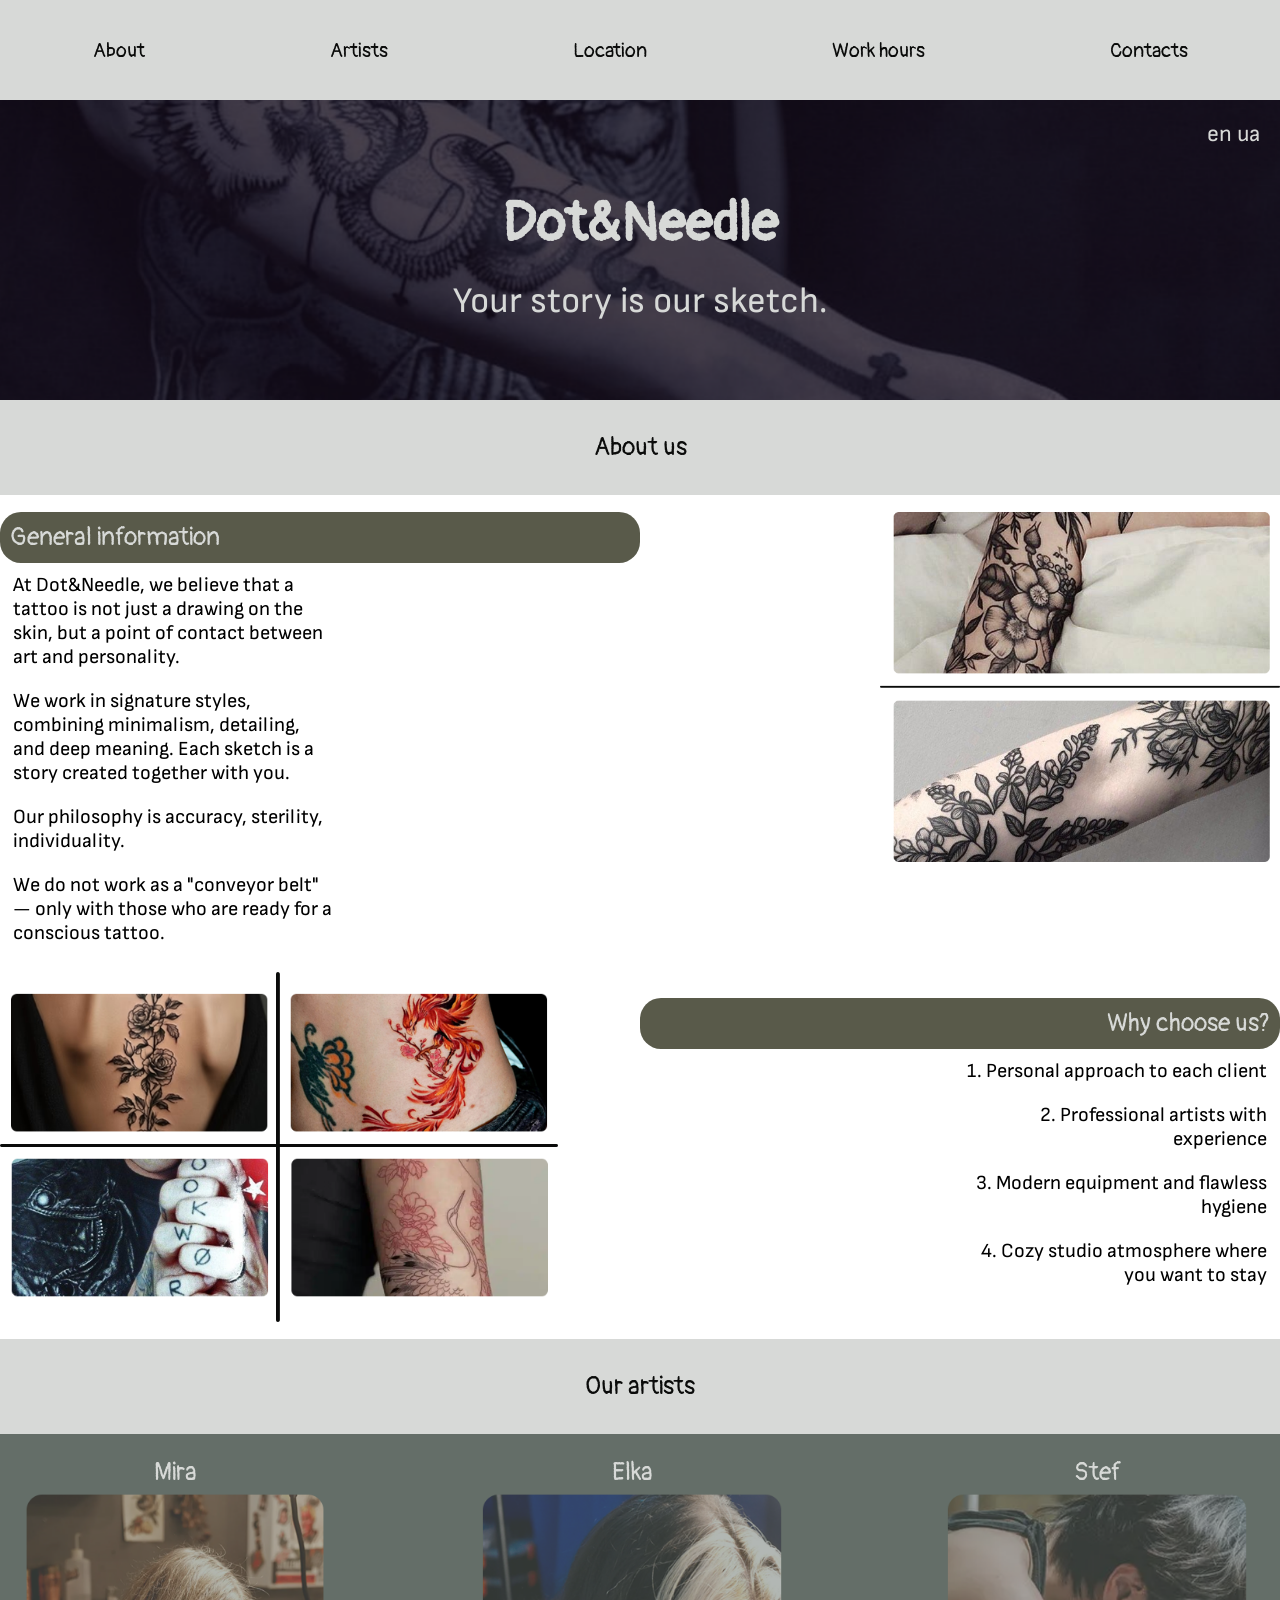
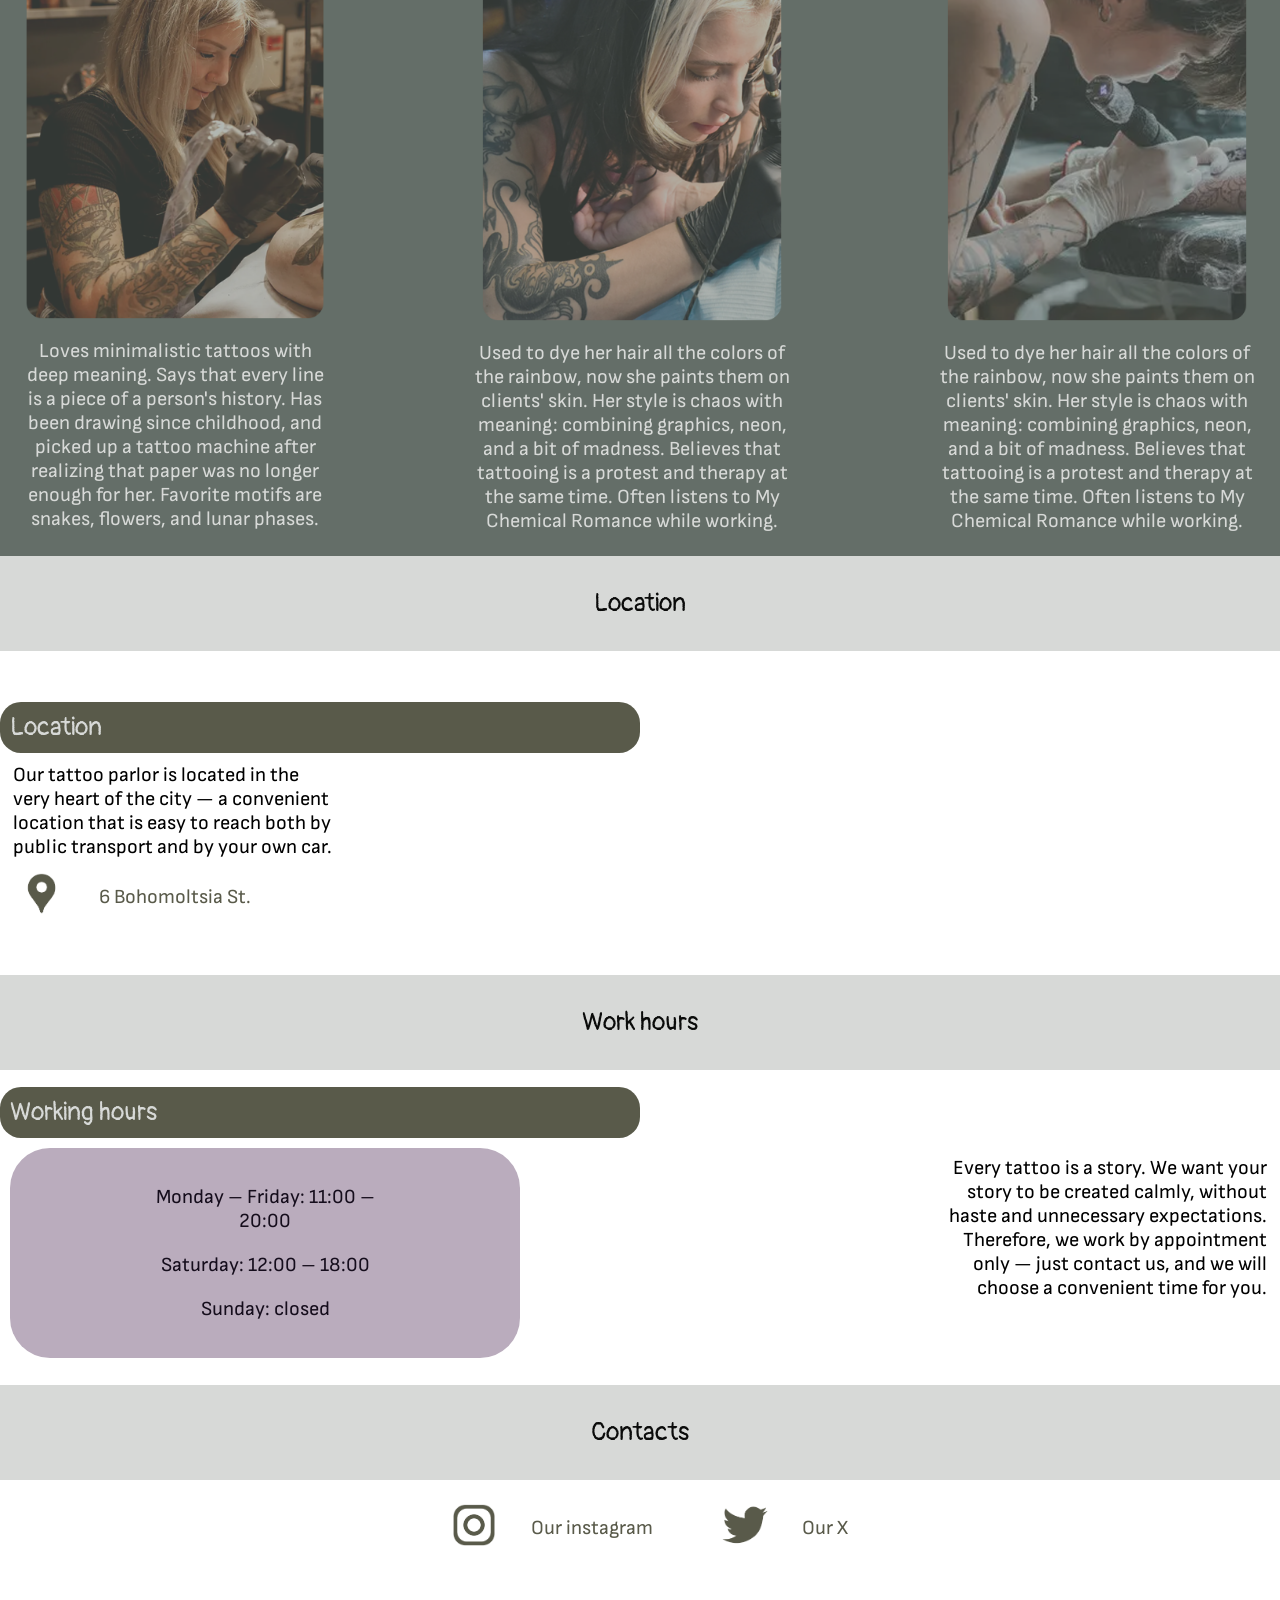
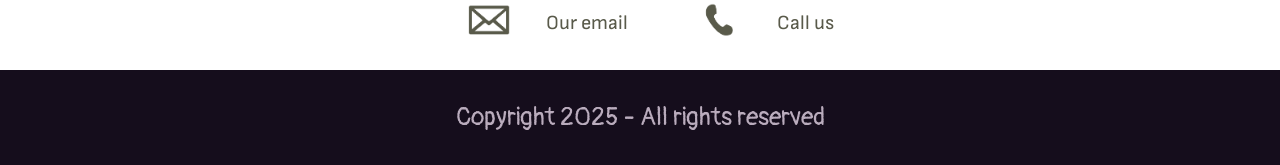
<file: index.html>
<!DOCTYPE html>
<html lang="uk">
<head>
    <meta charset="UTF-8">
    <meta name="viewport" content="width=device-width, initial-scale=1.0">
    <link rel="stylesheet" href="style.css">
    <link rel="stylesheet" href="media.css">
    <title>Dot&Needle</title>
</head>
<body>
    <div class="wrapper">
        <nav>
            <div class="menu">
                <ul>
                    <li class="burger"><a href="javascript:;">&#9776;</a></li>
                    <li><a href="#about"><span>About</span></a></li>
                    <li><a href="#artists"><span>Artists</span></a></li>
                    <li><a href="#location"><span>Location</span></a></li>
                    <li><a href="#workhours"><span>Work hours</span></a></li>
                    <li><a href="#contacts"><span>Contacts</span></a></li>
                </ul>
            </div>
        </nav>
        <section class="hero">
            <div class="hero-img-wrapper">
                <img src="./images/banner.png" alt="">
            </div>
            <div class="language">
                <a href="./index.html">en</a>
                <a href="./index-ua.html">ua</a>
            </div>
            <div class="hero-title">
                <h1>Dot&Needle</h1>
            </div>
            <div class="hero-text">Your story is our sketch.</div>
        </section>
        <div class="header" id="about">About us</div>
        <div class="info">
            <div class="block1">
                <div class="title">General information</div>
                <div class="text">
                    <p>At Dot&Needle, we believe that a tattoo is not just a drawing on the skin, but a point of contact between art and personality.</p>
                    <p>We work in signature styles, combining minimalism, detailing, and deep meaning. Each sketch is a story created together with you.</p>
                    <p>Our philosophy is accuracy, sterility, individuality.</p>
                    <p>We do not work as a "conveyor belt" — only with those who are ready for a conscious tattoo.</p>
                </div>
            </div>
            <div class="block2">
                <img src="./images/info 1.png" alt="">
            </div>
        </div>
        <div class="info">
            <div class="block2">
                <img src="./images/info 2.png" alt="">
            </div>
            <div class="block1">
                <div class="title two">Why choose us?</div>
                <div class="text two">
                    <p>1. Personal approach to each client</p>
                    <p>2. Professional artists with experience</p>
                    <p>3. Modern equipment and flawless hygiene</p>
                    <p>4. Cozy studio atmosphere where you want to stay</p>
                </div>
            </div>
        </div>
        <div class="header" id="artists">Our artists</div>
        <div class="blockgreen">
            <div class="person">
                <div class="name">Mira</div>
                <div class="image">
                    <img src="./images/person1.png" alt="">
                </div>
                <div class="intro">Loves minimalistic tattoos with deep meaning. Says that every line is a piece of a person's history. Has been drawing since childhood, and picked up a tattoo machine after realizing that paper was no longer enough for her. Favorite motifs are snakes, flowers, and lunar phases.</div>
            </div>
            <hr>
            <div class="person">
                <div class="name">Elka</div>
                <div class="image">
                    <img src="./images/person2.png" alt="">
                </div>
                <div class="intro">Used to dye her hair all the colors of the rainbow, now she paints them on clients' skin. Her style is chaos with meaning: combining graphics, neon, and a bit of madness. Believes that tattooing is a protest and therapy at the same time. Often listens to My Chemical Romance while working.</div>
            </div>
            <hr>
            <div class="person">
                <div class="name">Stef</div>
                <div class="image">
                    <img src="./images/person3.png" alt="">
                </div>
                <div class="intro">Used to dye her hair all the colors of the rainbow, now she paints them on clients' skin. Her style is chaos with meaning: combining graphics, neon, and a bit of madness. Believes that tattooing is a protest and therapy at the same time. Often listens to My Chemical Romance while working.</div>
            </div>
        </div>
        <div class="header" id="location">Location</div>
        <div class="block">
            <div class="block1">
                <div class="title">Location</div>
                <div class="text">
                    <p>Our tattoo parlor is located in the very heart of the city — a convenient location that is easy to reach both by public transport and by your own car.</p>
                </div>
                <div class="logo-text">
                    <div class="logo">
                        <img src="./images/icons/location.png" alt="">
                    </div>
                    <div class="text text-logo"><a href="https://share.google/nDwSfVVFSWtuJOAhT" target="_blank">6 Bohomoltsia St.</a></div>
                </div>
            </div>
            <iframe src="https://www.google.com/maps/embed?pb=!1m18!1m12!1m3!1d2573.280847434957!2d24.033247176365723!3d49.83718027148159!2m3!1f0!2f0!3f0!3m2!1i1024!2i768!4f13.1!3m3!1m2!1s0x473add690d73c727%3A0x1c8931862c074ff6!2z0LLRg9C70LjRhtGPINCQ0LrQsNC00LXQvNGW0LrQsCDQkdC-0LPQvtC80L7Qu9GM0YbRjywgNiwg0JvRjNCy0ZbQsiwg0JvRjNCy0ZbQstGB0YzQutCwINC-0LHQu9Cw0YHRgtGMLCA3OTAwMA!5e0!3m2!1suk!2sua!4v1762628855375!5m2!1suk!2sua" width="600" height="250" style="border:0;" allowfullscreen="" loading="lazy" referrerpolicy="no-referrer-when-downgrade"></iframe>
        </div>
        <div class="header" id="workhours">Work hours</div>
        <div class="block">
            <div class="block1">
                <div class="title">Working hours</div>
                <div class="text work-hours">
                    <p>Monday – Friday: 11:00 – 20:00</p>
                    <p>Saturday: 12:00 – 18:00</p>
                    <p>Sunday: closed</p>
                </div>
            </div>
            <div class="block1">
                <div class="text two">
                    <p>Every tattoo is a story. We want your story to be created calmly, without haste and unnecessary expectations. Therefore, we work by appointment only — just contact us, and we will choose a convenient time for you.</p>
                </div>
            </div>
        </div>
        <div class="header" id="contacts">Contacts</div>
        <div class="contacts" id="contacts">
            <div class="block3">
                <div class="logo-text">
                    <div class="logo">
                        <img src="./images/icons/instagram.png" alt="">
                    </div>
                    <div class="text text-logo">
                        <a href="https://www.instagram.com" target="_blank">Our instagram</a>
                    </div>
                </div>
                <div class="logo-text">
                    <div class="logo">
                        <img src="./images/icons/twitter.png" alt="">
                    </div>
                    <div class="text text-logo">
                        <a href="https://x.com/" target="_blank">Our X</a>
                    </div>
                </div>
            </div>
            <div class="block3">
                <div class="logo-text">
                    <div class="logo">
                        <img src="./images/icons/email.png" alt="">
                    </div>
                    <div class="text text-logo">
                        <a href="https://mail.google.com" target="_blank">Our email</a>
                    </div>
                </div>
                <div class="logo-text">
                    <div class="logo">
                        <img src="./images/icons/phone.png" alt="">
                    </div>
                    <div class="text text-logo">
                        <a href="https://www.youtube.com/watch?v=urYjGtnfckM" target="_blank">Call us</a>
                    </div>
                </div>
            </div>
            <div class="header finally">Copyright 2025 - All rights reserved</div>
        </div>
    </div>
</body>
</html>
</file>
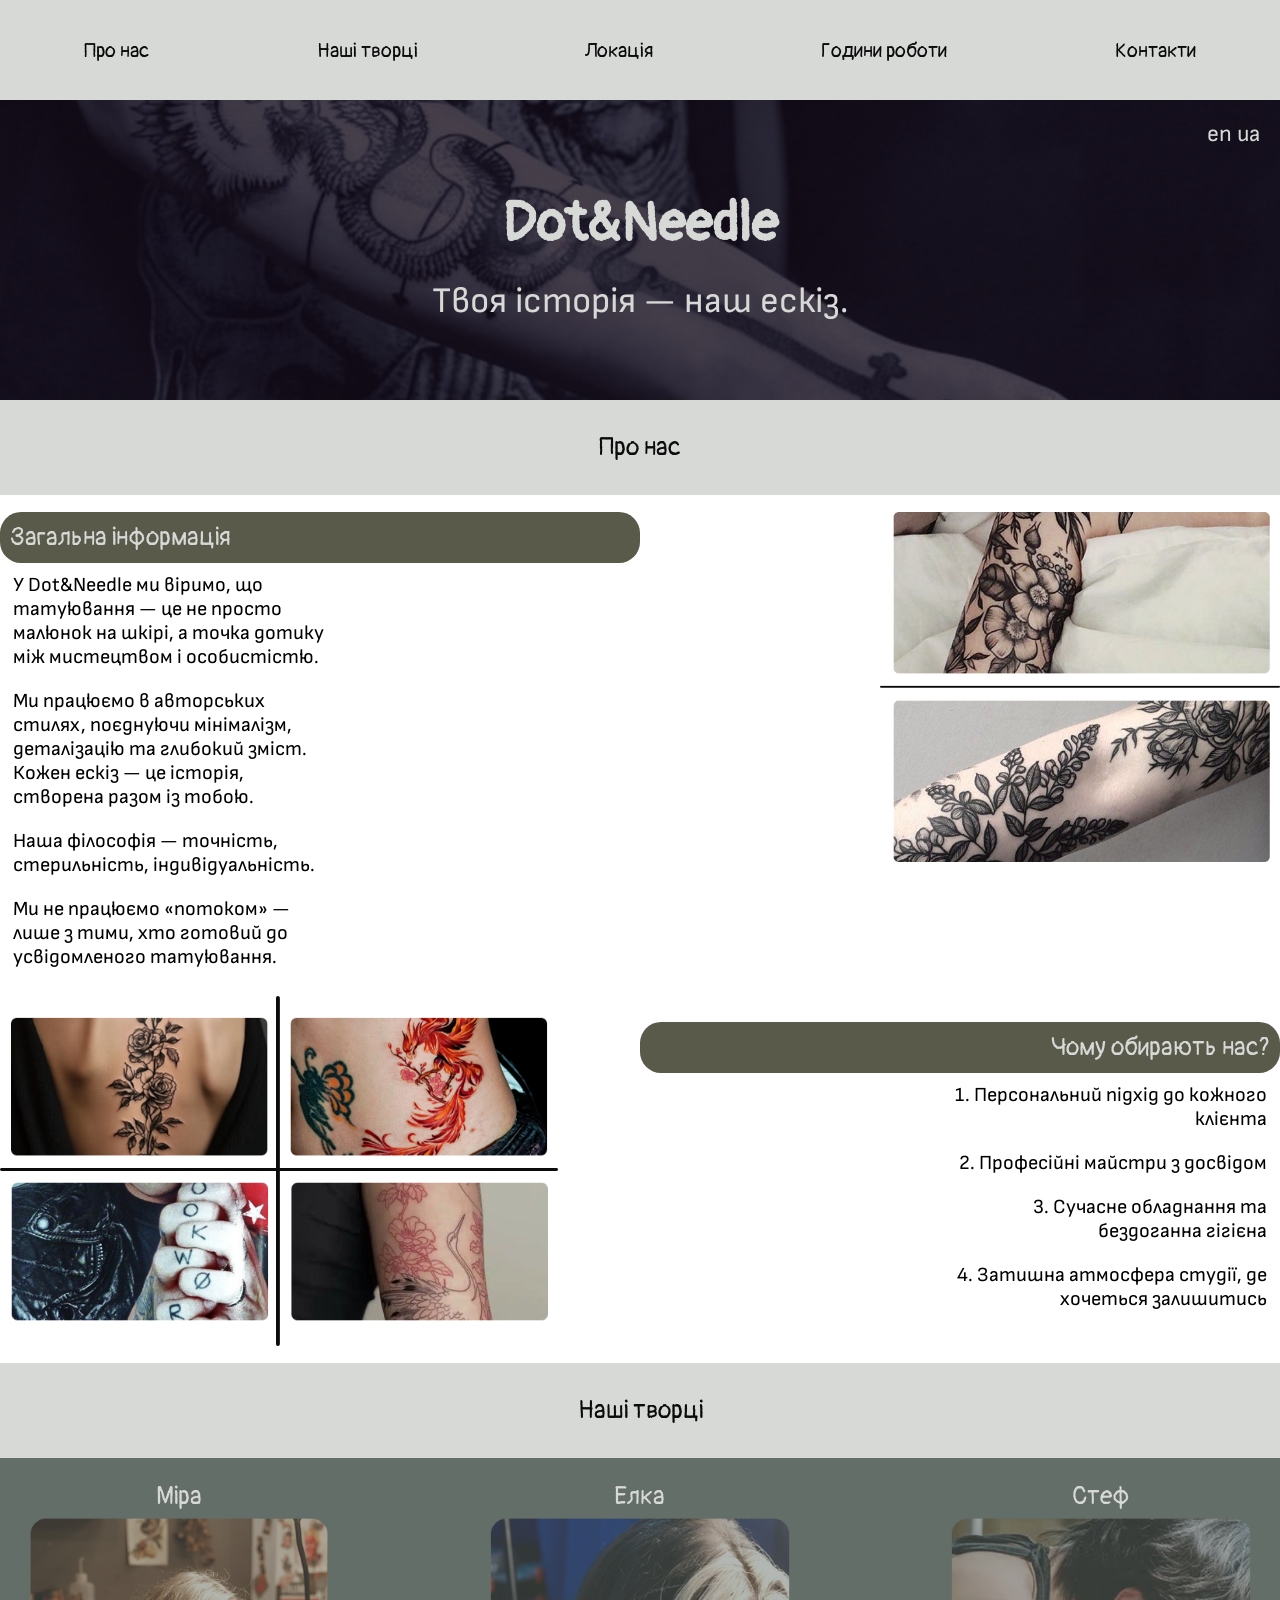
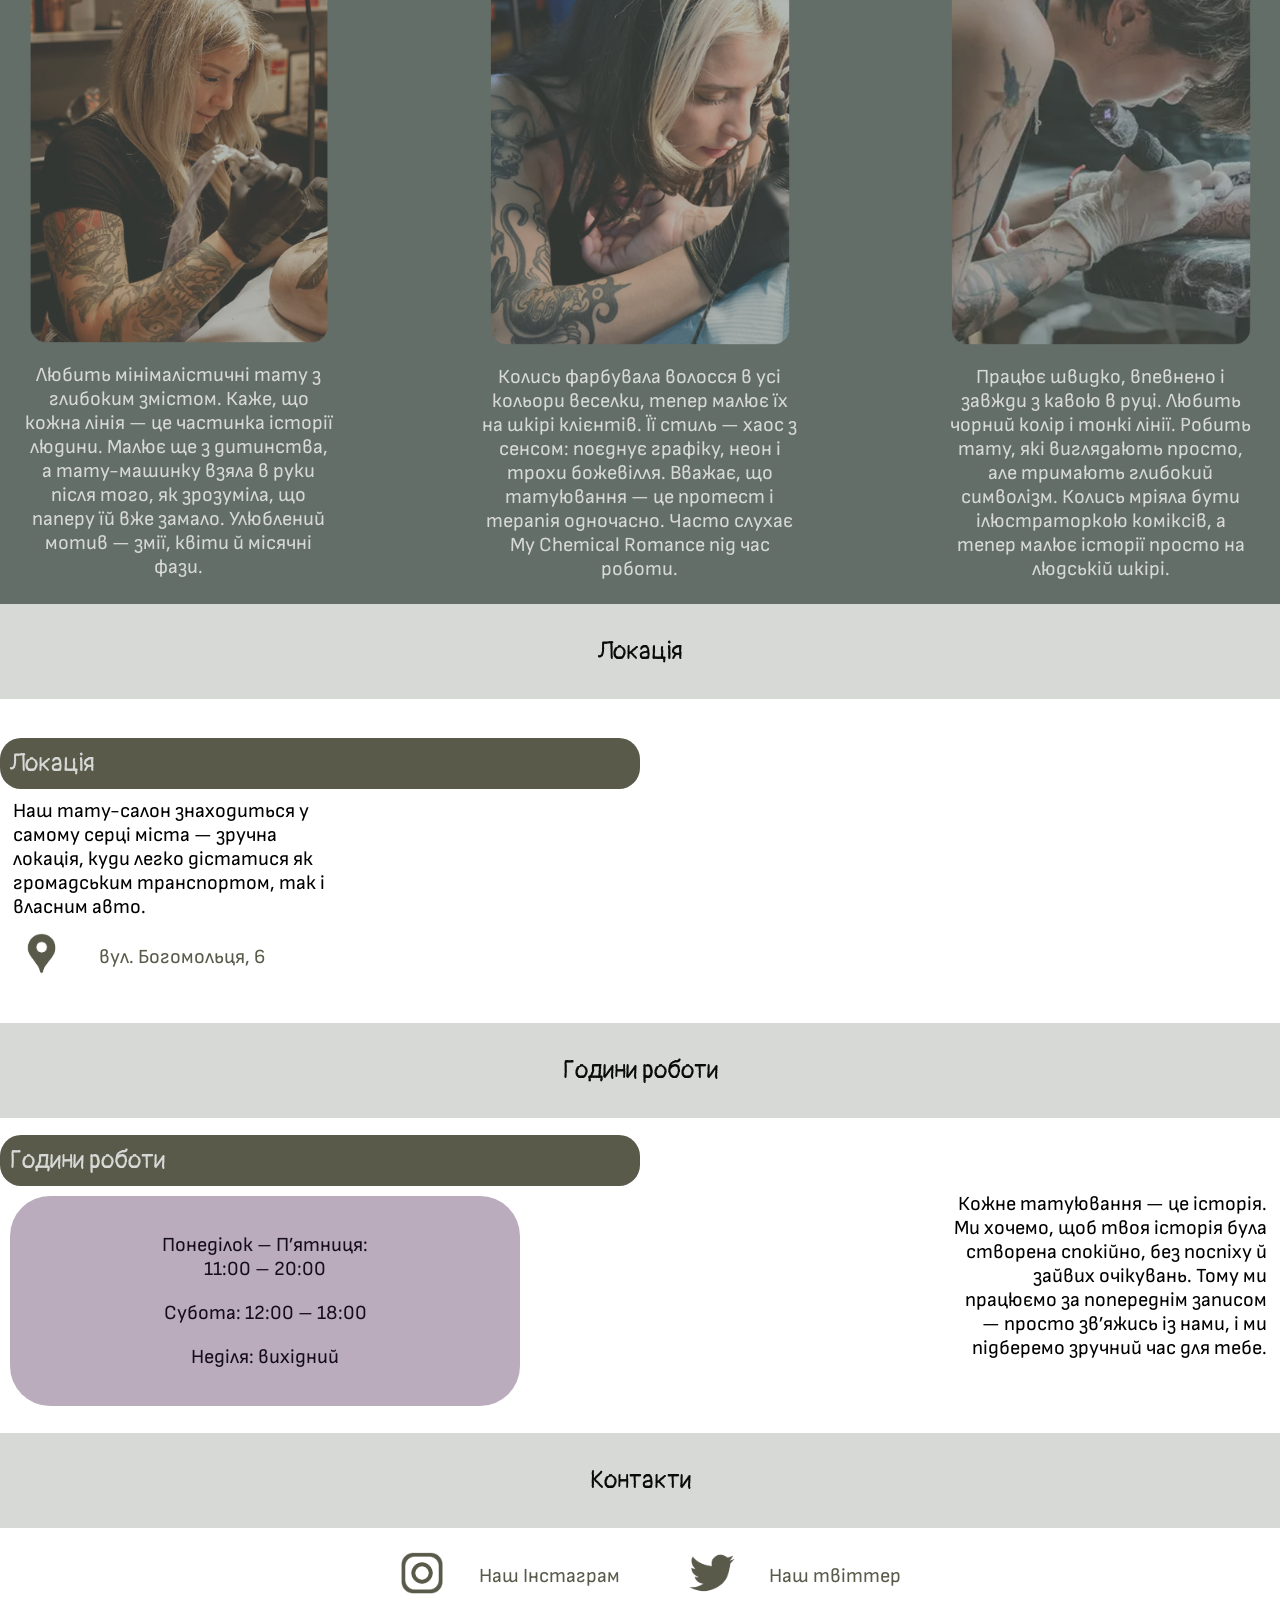
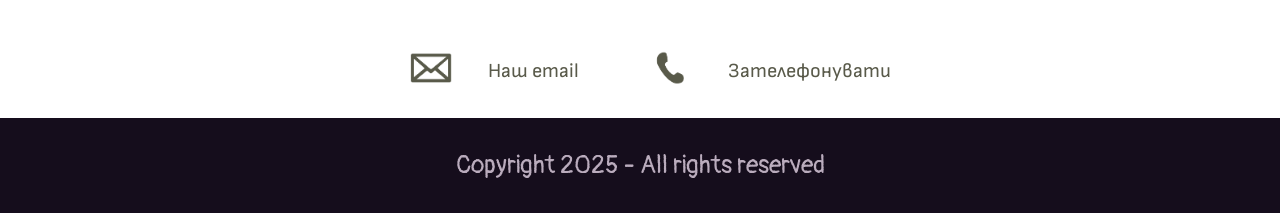
<file: index-ua.html>
<!DOCTYPE html>
<html lang="uk">
<head>
    <meta charset="UTF-8">
    <meta name="viewport" content="width=device-width, initial-scale=1.0">
    <link rel="stylesheet" href="style.css">
    <link rel="stylesheet" href="media.css">
    <title>Dot&Needle</title>
</head>
<body>
    <div class="wrapper">
        <nav>
            <div class="menu">
                <ul>
                    <li class="burger"><a href="javascript:;">&#9776;</a></li>
                    <li><a href="#about"><span>Про нас</span></a></li>
                    <li><a href="#artists"><span>Наші творці</span></a></li>
                    <li><a href="#location"><span>Локація</span></a></li>
                    <li><a href="#workhours"><span>Години роботи</span></a></li>
                    <li><a href="#contacts"><span>Контакти</span></a></li>
                </ul>
            </div>
        </nav>
        <section class="hero">
            <div class="hero-img-wrapper">
                <img src="./images/banner.png" alt="">
            </div>
            <div class="language">
                <a href="./index.html">en</a>
                <a href="./index-ua.html">ua</a>
            </div>
            <div class="hero-title">
                <h1>Dot&Needle</h1>
            </div>
            <div class="hero-text">Твоя історія — наш ескіз.</div>
        </section>
        <div class="header" id="about">Про нас</div>
        <div class="info">
            <div class="block1">
                <div class="title">Загальна інформація</div>
                <div class="text">
                    <p>У Dot&Needle ми віримо, що татуювання — це не просто малюнок на шкірі, а точка дотику між
                    мистецтвом і особистістю.</p>
                    <p>Ми працюємо в авторських стилях, поєднуючи
                    мінімалізм, деталізацію та глибокий зміст. Кожен
                    ескіз — це історія, створена разом із тобою.</p>
                    <p>Наша філософія — точність, стерильність, індивідуальність.</p>
                    <p>Ми не працюємо «потоком» — лише з тими, хто готовий до усвідомленого татуювання.</p>
                </div>
            </div>
            <div class="block2">
                <img src="./images/info 1.png" alt="">
            </div>
        </div>
        <div class="info">
            <div class="block2">
                <img src="./images/info 2.png" alt="">
            </div>
            <div class="block1">
                <div class="title two">Чому обирають нас?</div>
                <div class="text two">
                    <p>1. Персональний підхід до кожного клієнта</p>
                    <p>2. Професійні майстри з досвідом</p>
                    <p>3. Сучасне обладнання та бездоганна гігієна</p>
                    <p>4. Затишна атмосфера студії, де хочеться залишитись</p>
                </div>
            </div>
        </div>
        <div class="header" id="artists">Наші творці</div>
        <div class="blockgreen">
            <div class="person">
                <div class="name">Міра</div>
                <div class="image">
                    <img src="./images/person1.png" alt="">
                </div>
                <div class="intro">Любить мінімалістичні тату з глибоким змістом. Каже, що кожна лінія — це частинка історії людини. Малює ще з дитинства, а тату-машинку взяла в руки після того, як зрозуміла, що паперу їй вже замало. Улюблений мотив — змії, квіти й місячні фази.</div>
            </div>
            <hr>
            <div class="person">
                <div class="name">Елка</div>
                <div class="image">
                    <img src="./images/person2.png" alt="">
                </div>
                <div class="intro">Колись фарбувала волосся в усі кольори веселки, тепер малює їх на шкірі клієнтів. Її стиль — хаос з сенсом: поєднує графіку, неон і трохи божевілля. Вважає, що татуювання — це протест і терапія одночасно. Часто слухає My Chemical Romance під час роботи.</div>
            </div>
            <hr>
            <div class="person">
                <div class="name">Стеф</div>
                <div class="image">
                    <img src="./images/person3.png" alt="">
                </div>
                <div class="intro">Працює швидко, впевнено і завжди з кавою в руці. Любить чорний колір і тонкі лінії. Робить тату, які виглядають просто, але тримають глибокий символізм. Колись мріяла бути ілюстраторкою коміксів, а тепер малює історії просто на людській шкірі.</div>
            </div>
        </div>
        <div class="header" id="location">Локація</div>
        <div class="block">
            <div class="block1">
                <div class="title">Локація</div>
                <div class="text">
                    <p>Наш тату-салон знаходиться у самому серці міста — зручна локація, куди легко дістатися як громадським транспортом, так і власним авто.</p>
                </div>
                <div class="logo-text">
                    <div class="logo">
                        <img src="./images/icons/location.png" alt="">
                    </div>
                    <div class="text text-logo"><a href="https://share.google/nDwSfVVFSWtuJOAhT" target="_blank">вул. Богомольця, 6</a></div>
                </div>
            </div>
            <iframe src="https://www.google.com/maps/embed?pb=!1m18!1m12!1m3!1d2573.280847434957!2d24.033247176365723!3d49.83718027148159!2m3!1f0!2f0!3f0!3m2!1i1024!2i768!4f13.1!3m3!1m2!1s0x473add690d73c727%3A0x1c8931862c074ff6!2z0LLRg9C70LjRhtGPINCQ0LrQsNC00LXQvNGW0LrQsCDQkdC-0LPQvtC80L7Qu9GM0YbRjywgNiwg0JvRjNCy0ZbQsiwg0JvRjNCy0ZbQstGB0YzQutCwINC-0LHQu9Cw0YHRgtGMLCA3OTAwMA!5e0!3m2!1suk!2sua!4v1762628855375!5m2!1suk!2sua" width="600" height="250" style="border:0;" allowfullscreen="" loading="lazy" referrerpolicy="no-referrer-when-downgrade"></iframe>
        </div>
        <div class="header" id="workhours">Години роботи</div>
        <div class="block">
            <div class="block1">
                <div class="title">Години роботи</div>
                <div class="text work-hours">
                    <p>Понеділок – П’ятниця: 11:00 – 20:00</p>
                    <p>Субота: 12:00 – 18:00</p>
                    <p>Неділя: вихідний</p>
                </div>
            </div>
            <div class="block1">
                <div class="text two">
                    <p>Кожне татуювання — це історія. Ми хочемо, щоб твоя історія була створена спокійно, без поспіху й зайвих очікувань. Тому ми працюємо за попереднім записом — просто зв’яжись із нами, і ми підберемо зручний час для тебе.</p>
                </div>
            </div>
        </div>
        <div class="header" id="contacts">Контакти</div>
        <div class="contacts" id="contacts">
            <div class="block3">
                <div class="logo-text">
                    <div class="logo">
                        <img src="./images/icons/instagram.png" alt="">
                    </div>
                    <div class="text text-logo">
                        <a href="https://www.instagram.com" target="_blank">Наш Інстаграм</a>
                    </div>
                </div>
                <div class="logo-text">
                    <div class="logo">
                        <img src="./images/icons/twitter.png" alt="">
                    </div>
                    <div class="text text-logo">
                        <a href="https://x.com/" target="_blank">Наш твіттер</a>
                    </div>
                </div>
            </div>
            <div class="block3">
                <div class="logo-text">
                    <div class="logo">
                        <img src="./images/icons/email.png" alt="">
                    </div>
                    <div class="text text-logo">
                        <a href="https://mail.google.com" target="_blank">Наш email</a>
                    </div>
                </div>
                <div class="logo-text">
                    <div class="logo">
                        <img src="./images/icons/phone.png" alt="">
                    </div>
                    <div class="text text-logo">
                        <a href="https://www.youtube.com/watch?v=urYjGtnfckM" target="_blank">Зателефонувати</a>
                    </div>
                </div>
            </div>
            <div class="header finally">Copyright 2025 - All rights reserved</div>
        </div>
    </div>
</body>
</html>
</file>
<file: style.css>
@import url('https://fonts.googleapis.com/css2?family=Pixelify+Sans:wght@400..700&family=Sofia+Sans:ital,wght@0,1..1000;1,1..1000&display=swap');

@import url('https://fonts.googleapis.com/css2?family=Pangolin&display=swap');

html{
    scroll-behavior: smooth;
}

body{
    font-family: 'Sofia Sans';
}

*{
    padding: 0;
    margin: 0;
}

img{
    width: 100%;
    height: 100%;
    box-sizing: border-box;
}

ul{
    list-style: none;
    padding: 0;
}

a{
    text-decoration: none;
}

:root{
    --white: #d7d9d7;
    --olive: #595a4a;
    --purple: #baacbd;
    --darkpurple: #150d1c;
    --lightolive: #646e68;
    --black: #0a0b0a;
}

.wrapper{
    max-width: 1440px;
    margin: 0 auto;
}

.menu{
    height: 100px;
    background-color: var(--white);
    align-items: center;
    justify-content: center;
    /* padding: 0 263px; */
}

.menu li{
    padding: 0px;
    margin: 0;
    font-family: 'Pangolin';
}

.menu ul{
    display: flex;
    justify-content: space-around;
    align-items: center;
    height: 100%;
}

.menu a{
    display: block;
    padding: 40px 50px;
    color: var(--black);
    font-size: 20px;
    font-weight: 500;
    text-align: center;
    overflow: hidden;
}

.menu a span {
	position: relative;
	display: inline-block;
	-webkit-transition: -webkit-transform 0.3s;
	-moz-transition: -moz-transform 0.3s;
	transition: transform 0.3s;
}

.menu a span::before {
	position: absolute;
	top: 100%;
	content: attr(data-hover);
	font-weight: 700;
	-webkit-transform: translate3d(0,0,0);
	-moz-transform: translate3d(0,0,0);
	transform: translate3d(0,0,0);
}

.menu a:hover span,
.menu a:focus span {
	-webkit-transform: translateY(-25%);
	-moz-transform: translateY(-25%);
	transform: translateY(-25%);
}

.menu a:hover{
    background-color: var(--purple);
}

.burger{
    display: none;
}

.hero{
    position: relative;
}

.hero-img-wrapper{
    height: 300px;
}

img{
    width: 100%;
    height: 100%;
    object-fit: cover;
}

.language {
    display: block;
    position: absolute;
    top: 0%;
    right: 0%;
    margin: 20px;
    font-size: 23px;
}

.language a{
    color: var(--white);
    text-decoration: none;
}

.language a:hover{
    color: var(--lightolive);
}

.hero-title{
    font-family: 'Pangolin';
    color: var(--white);
    font-size: 36px;
    position: absolute;
    top: 30%;
    left: 50%;
    box-sizing: border-box;
    transform: translateX(-50%);
}

.hero-text{
    font-size: 36px;
    position: absolute;
    top: 60%;
    left: 50%;
    box-sizing: border-box;
    transform: translateX(-50%);
    color: var(--white);
}

.header{
    font-family: 'Pangolin';
    color: var(--black);
    background-color: var(--white);
    text-align: center;
    font-size: 25px;
    padding: 32px;
}

.header::before,
.header::after {
	display: inline-block;
	opacity: 0;
	-webkit-transition: -webkit-transform 0.3s, opacity 0.2s;
	-moz-transition: -moz-transform 0.3s, opacity 0.2s;
	transition: transform 0.3s, opacity 0.2s;
}

.header::before {
	margin-right: 10px;
	content: '-';
	-webkit-transform: translateX(20px);
	-moz-transform: translateX(20px);
	transform: translateX(20px);
}

.header::after {
	margin-left: 10px;
	content: '-';
	-webkit-transform: translateX(-20px);
	-moz-transform: translateX(-20px);
	transform: translateX(-20px);
}

.header:hover::before,
.header:hover::after,
.header:focus::before,
.header:focus::after {
	opacity: 1;
	-webkit-transform: translateX(0px);
	-moz-transform: translateX(0px);
	transform: translateX(0px);
}

.info{
    display: flex;
    justify-content: space-between;
    margin: 17px 0;
    gap: 22px;
}

.block1{
    width: 50%;
    display: flex;
    flex-direction: column;
    justify-content: center;
}

.title{
    font-family: 'Pangolin';
    font-size: 25px;
    font-size: 500;
    color: var(--white);
    background-color: var(--olive);
    border-radius: 21px;
    padding: 10px;
}

.text p{
    font-size: 20px;
    padding: 10px 13px;
    width: 50%;
    max-width: 500px;
}

.block2{
    height: 350px;
    transition: 0.3s;
}

.block2:hover{
    transform: scale(1.05);
}

.two{
    display: flex;
    flex-direction: column;
    justify-content: center;
    align-items: flex-end;
    text-align: right;
}

.blockgreen{
    display: flex;
    gap: 135px;
    background-color: var(--lightolive);
    padding: 18px;
}

.person{
    justify-items: center;
    text-align: center;
}

hr{
    display: none;
}

.name{
    color: var(--white);
    font-family: 'Pangolin';
    font-size: 25px;
    text-align: center;
    margin: 5px;
}

.image{
    width: 300px;
    opacity: 50%;
    transition: 0.3s;
    margin: 0 auto 15px auto;
}

.image:hover{
    opacity: 100%;
    transform: scale(1.05);
}

.intro{
    color: var(--white);
    font-size: 20px;
    margin: 5px;
}

.block{
    display: flex;
    justify-content: space-between;
    margin: 17px 0;
}

.logo-text{
    display: flex;
    align-items: center;
    justify-content: center;
    gap: 15px;
}

.logo{
    width: 50px;
    margin: 0 17px;
}

.text-logo{
    flex: 1;
}

iframe{
    border-radius: 20px;
    margin: 20px;
    transition: 0.3s;
}

iframe:hover{
    transform: scale(1.05);
}

.text-logo a{
    color: var(--olive);
    font-size: 20px;
}

.work-hours{
    display: flex;
    flex-direction: column;
    justify-content: center;
    align-items: center;
    text-align: center;
    background-color: var(--purple);
    color: var(--darkpurple);
    border-radius: 40px;
    width: 500px;
    height: 200px;
    margin: 10px;
    padding: 5px;
}

.contacts{
    justify-content: center;
}

.block3{
    display: flex;
    justify-content: center;
    gap: 50px;
    padding: 20px;
}

.finally{
    background-color: var(--darkpurple);
    color: var(--purple);
}
</file>
<file: media.css>
@media(max-width:426px){
    .hero-text a::before,
    .hero-text a::after {
        content: none;
    }

    .menu{
        height: auto;
        padding: 12px 0;
        box-sizing: border-box;
    }

    .menu ul{
        flex-direction: column;
    }

    .menu li{
        display: none;
        width: 100%;
    }

    .menu a{
        padding: 20px;
    }

    .menu li.burger{
        display: block;
    }

    .menu ul:hover li{
        display: block;
    }

    .hero-text a{
        font-size: 26px;
        position: relative;
        display: inline-block;
        animation: title-slide 2.5s ease-in-out infinite;
    }

    .hero-img-wrapper{
        height: 300px;
    }

    .hero-img-wrapper img{
        object-fit: cover;
    }

    .hero-title, .hero-text{
        font-size: 26px;
        text-align: center;
    }

    .language{
        font-size: 20px;
    }

    .title{
        display: none;
        font-size: 20px;
    }

    .text{
        display: flex;
        flex-direction: column;
        font-size: 15px;
        text-align: center;
        width: 100%;
        margin: 10px;
    }

    .text p{
        width: auto;
        font-size: 17px;
        display: grid;
        grid-template-columns: auto 1fr;
        gap: 6px;
        text-align: center;
    }

    .two{
        display: flex;
        flex-direction: column;
        justify-content: center;
        align-items: center;
        text-align: center;
    }

    .header{
        font-size: 20px;
        padding: 16px;
    }

    .header::before,
    .header::after {
        -webkit-transition: none !important;
        -moz-transition: none !important;
        transition: none !important;
    }

    .header:hover::before,
    .header:hover::after,
    .header:focus::before,
    .header:focus::after {
        opacity: 0 !important; 
        -webkit-transform: none !important;
        -moz-transform: none !important;
        transform: none !important;
    }

    .info{
        display: flex;
        flex-direction: column;
        justify-content: center;
        align-items: center;
        text-align: center;
    }

    .block1{
        display: flex;
        flex-direction: column;
        justify-content: center;
        align-items: center;
        text-align: center;
        max-width: 426px;
        width: 100%;
    }

    .block2{
        height: 225px;
        margin: 10px;
    }

    .block2:hover{
        transform: none;
    }

    .block2 img{
        object-fit: cover;
    }


    .blockgreen{
        display: block;
    }

    .person{
        margin: 10px;
    }

    hr{
        display: block;
        color: var(--white);
        margin: 20px;
    }

    .name{
        font-size: 20px;
    }

    .image{
        width: 200px;
        opacity: 100%;
    }

    .image:hover{
        transform: none;
    }

    .intro{
        font-size: 17px;
    }

    .block{
        display: flex;
        flex-direction: column;
    }

    .text-logo{
        font-size: 14px;
        text-align: start;
    }

    iframe{
        width: auto;
        height: auto;
    }

    .block3{
        display: flex;
        flex-direction: column;
        gap: 0;
        padding: 10px;
        padding-bottom: 0px;
    }

    .work-hours{
        margin: 10px;
        width: 300px;
        
    }

    .text-logo a{
        font-size: 15px;
    }

    .logo{
        width: 40px;
    }

    .finally{
        font-size: 17px;
    }
}
</file>
